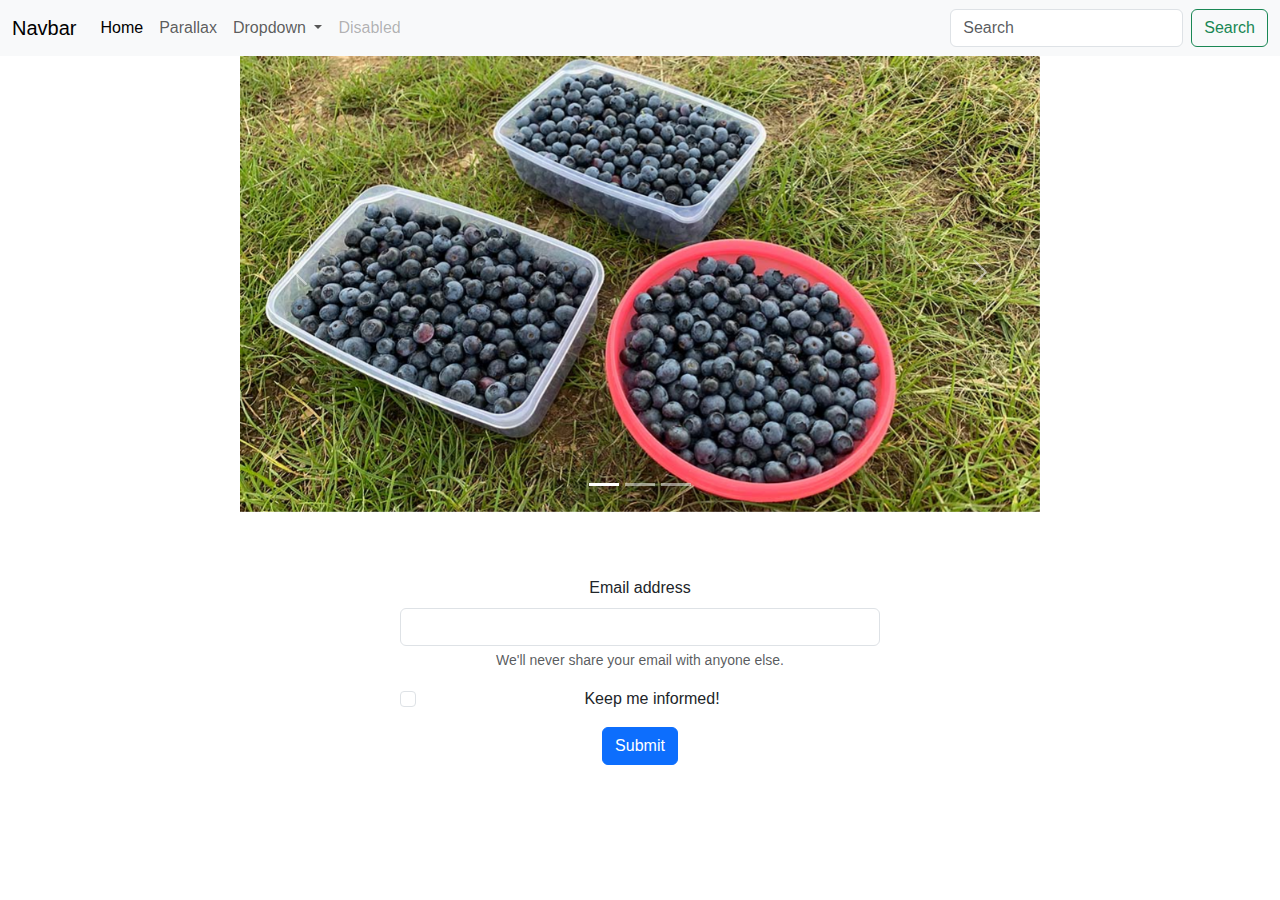
<file: index.html>
<!DOCTYPE html>
<html lang="en">
  <head>
    <meta charset="UTF-8" />
    <meta name="viewport" content="width=device-width, initial-scale=1.0" />
    <title>Third Party Example</title>
    <link
      href="https://cdn.jsdelivr.net/npm/bootstrap@5.3.3/dist/css/bootstrap.min.css"
      rel="stylesheet"
      integrity="sha384-QWTKZyjpPEjISv5WaRU9OFeRpok6YctnYmDr5pNlyT2bRjXh0JMhjY6hW+ALEwIH"
      crossorigin="anonymous"
    />
    <link rel="stylesheet" href="styles.css" />
    <script
      src="https://cdn.jsdelivr.net/npm/bootstrap@5.3.3/dist/js/bootstrap.bundle.min.js"
      integrity="sha384-YvpcrYf0tY3lHB60NNkmXc5s9fDVZLESaAA55NDzOxhy9GkcIdslK1eN7N6jIeHz"
      crossorigin="anonymous"
      defer
    ></script>
  </head>
  <body>
    <header>
      <nav class="navbar navbar-expand-lg navbar-light bg-light fixed-top">
        <div class="container-fluid">
          <a class="navbar-brand" href="#">Navbar</a>
          <button
            class="navbar-toggler"
            type="button"
            data-bs-toggle="collapse"
            data-bs-target="#navbarSupportedContent"
            aria-controls="navbarSupportedContent"
            aria-expanded="false"
            aria-label="Toggle navigation"
          >
            <span class="navbar-toggler-icon"></span>
          </button>
          <div class="collapse navbar-collapse" id="navbarSupportedContent">
            <ul class="navbar-nav me-auto mb-2 mb-lg-0">
              <li class="nav-item">
                <a class="nav-link active" aria-current="page" href="#">Home</a>
              </li>
              <li class="nav-item">
                <a class="nav-link" href="parallax.html">Parallax</a>
              </li>
              <li class="nav-item dropdown">
                <a
                  class="nav-link dropdown-toggle"
                  href="#"
                  role="button"
                  data-bs-toggle="dropdown"
                  aria-expanded="false"
                >
                  Dropdown
                </a>
                <ul class="dropdown-menu">
                  <li><a class="dropdown-item" href="#">Action</a></li>
                  <li><a class="dropdown-item" href="#">Another action</a></li>
                  <li><hr class="dropdown-divider" /></li>
                  <li>
                    <a class="dropdown-item" href="#">Something else here</a>
                  </li>
                </ul>
              </li>
              <li class="nav-item">
                <a class="nav-link disabled" aria-disabled="true">Disabled</a>
              </li>
            </ul>
            <form class="d-flex" role="search">
              <input
                class="form-control me-2"
                type="search"
                placeholder="Search"
                aria-label="Search"
              />
              <button class="btn btn-outline-success" type="submit">
                Search
              </button>
            </form>
          </div>
        </div>
      </nav>
    </header>
    <main>
      <section id="carousel-example" class="carousel slide">
        <div class="carousel-indicators">
          <button
            type="button"
            data-bs-target="#carousel-example"
            data-bs-slide-to="0"
            class="active"
            aria-current="true"
            aria-label="Slide 1"
          ></button>
          <button
            type="button"
            data-bs-target="#carousel-example"
            data-bs-slide-to="1"
            aria-label="Slide 2"
          ></button>
          <button
            type="button"
            data-bs-target="#carousel-example"
            data-bs-slide-to="2"
            aria-label="Slide 3"
          ></button>
        </div>
        <div class="carousel-inner">
          <div class="carousel-item active">
            <img
              src="images/images/berries.jpg"
              class="d-block w-100"
              alt="..."
            />
          </div>
          <div class="carousel-item">
            <img
              src="images/images/christmas.jpg"
              class="d-block w-100"
              alt="..."
            />
          </div>
          <div class="carousel-item">
            <img
              src="images/images/tasty.jpg"
              class="d-block w-100"
              alt="..."
            />
          </div>
        </div>
        <button
          class="carousel-control-prev"
          type="button"
          data-bs-target="#carousel-example"
          data-bs-slide="prev"
        >
          <span class="carousel-control-prev-icon" aria-hidden="true"></span>
          <span class="visually-hidden">Previous</span>
        </button>
        <button
          class="carousel-control-next"
          type="button"
          data-bs-target="#carousel-example"
          data-bs-slide="next"
        >
          <span class="carousel-control-next-icon" aria-hidden="true"></span>
          <span class="visually-hidden">Next</span>
        </button>
      </section>

      <section id="newsletter-signup">
        <form>
          <div class="mb-3">
            <label for="email" class="form-label">Email address</label>
            <input
              type="email"
              class="form-control"
              id="email"
              aria-describedby="emailHelp"
              name="email"
            />
            <div id="emailHelp" class="form-text">
              We'll never share your email with anyone else.
            </div>
          </div>
          <div class="mb-3 form-check">
            <input
              type="checkbox"
              class="form-check-input"
              id="exampleCheck1"
              name="stay-informed"
            />
            <label class="form-check-label" for="exampleCheck1"
              >Keep me informed!</label
            >
          </div>
          <button type="submit" class="btn btn-primary">Submit</button>
        </form>
      </section>
    </main>
  </body>
</html>
</file>
<file: styles.css>
body {
  font-family: sans-serif;
  text-align: center;
}

#carousel-example {
  width: 100%;
  max-width: 50rem;
  height: 30rem;
  margin: 2rem auto;
}

#carousel-example img {
  height: 30rem;
  object-fit: cover;
}

#carouselExample.carousel-inner img {
  height: 30rem;
  object-fit: cover;
}

#newsletter-signup {
  max-width: 30rem;
  margin: 4rem auto;
}

section {
  width: 100%;
  max-width: 50rem;
  margin: 2rem auto;
  text-align: center;
}

#main-image {
  width: 100%;
  height: 30rem;
  object-fit: cover;
}
</file>
